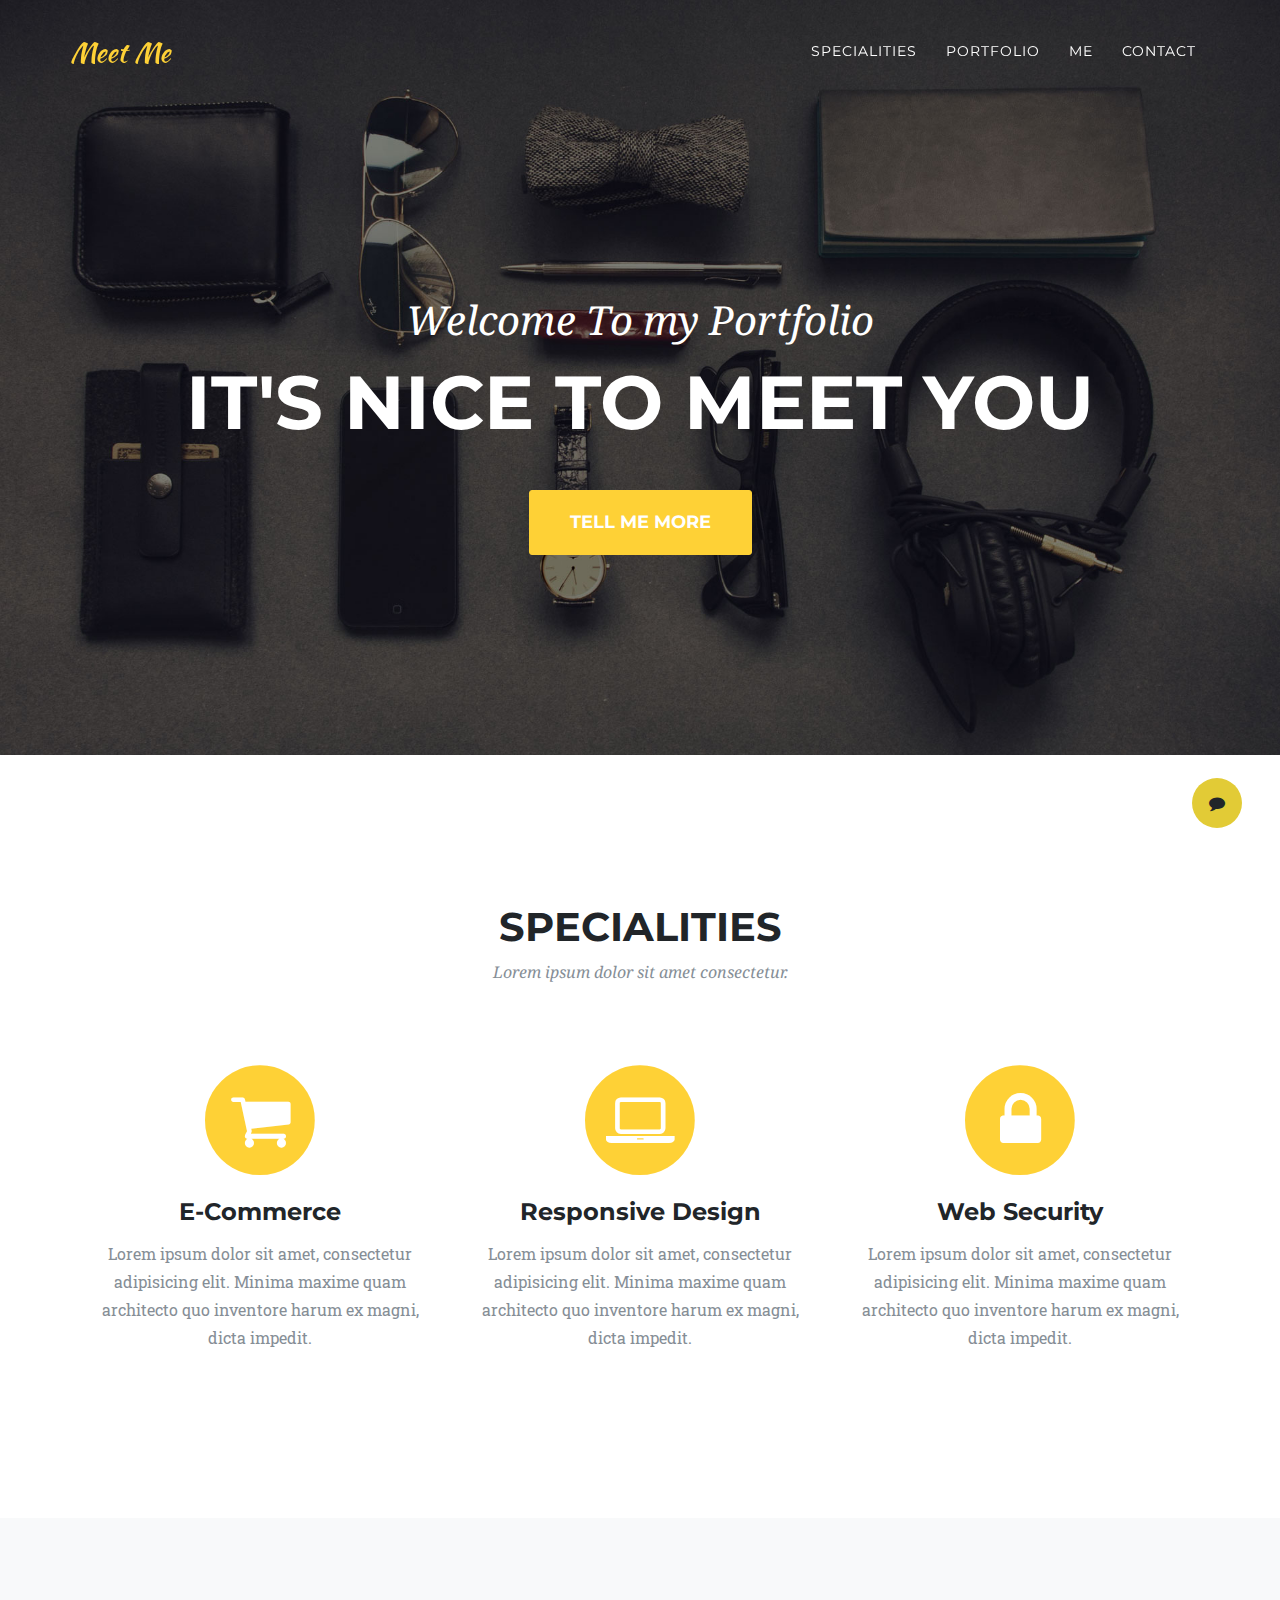
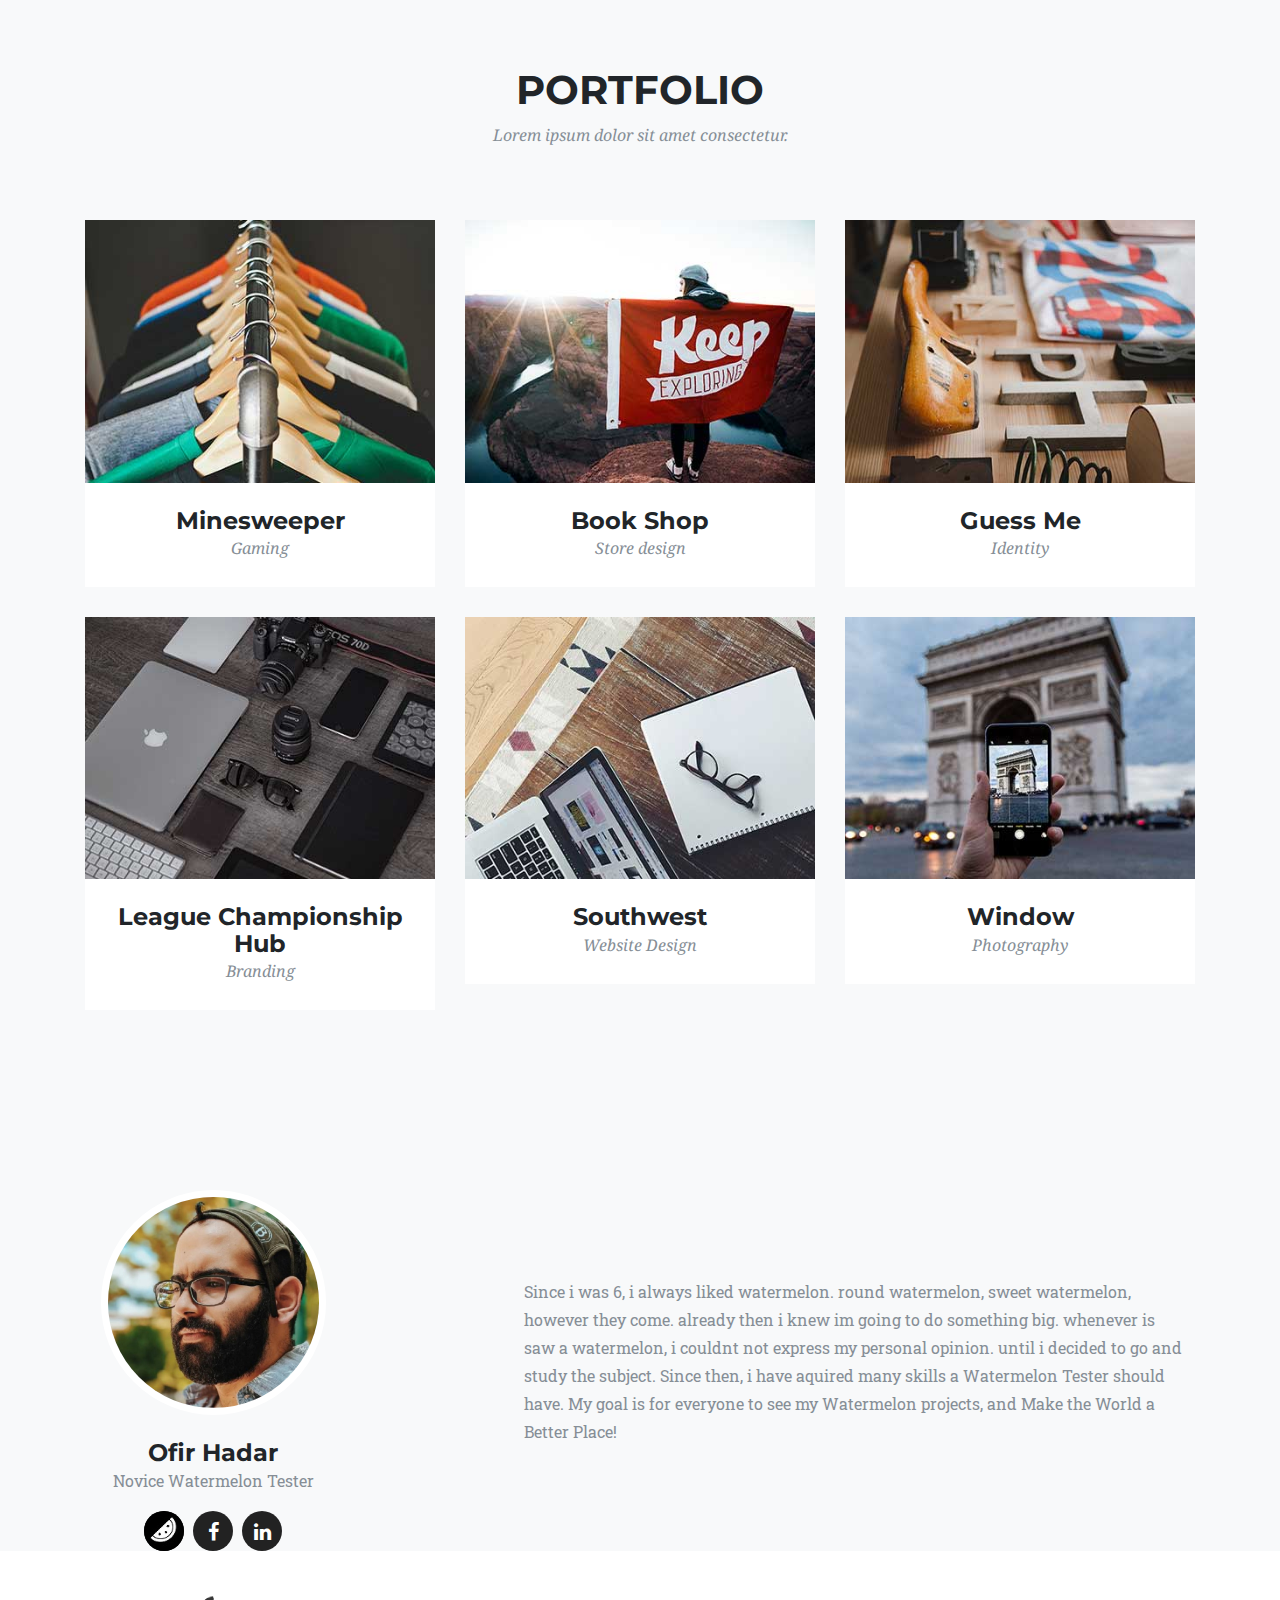
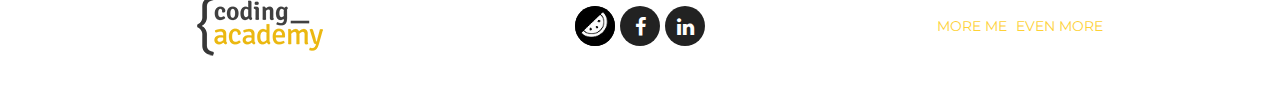
<file: index.html>
<!DOCTYPE html>
<html lang="en">

<head>

  <meta charset="utf-8">
  <meta name="viewport" content="width=device-width, initial-scale=1, shrink-to-fit=no">
  <meta name="description" content="">
  <meta name="author" content="">

  <title>Coaing Academy</title>

  <!-- Bootstrap core CSS -->
  <link href="vendor/bootstrap/css/bootstrap.min.css" rel="stylesheet">

  <!-- Custom fonts for this template -->
  <link href="vendor/font-awesome/css/font-awesome.min.css" rel="stylesheet" type="text/css">
  <link href="https://fonts.googleapis.com/css?family=Montserrat:400,700" rel="stylesheet" type="text/css">
  <link href='https://fonts.googleapis.com/css?family=Kaushan+Script' rel='stylesheet' type='text/css'>
  <link href='https://fonts.googleapis.com/css?family=Droid+Serif:400,700,400italic,700italic' rel='stylesheet'
    type='text/css'>
  <link href='https://fonts.googleapis.com/css?family=Roboto+Slab:400,100,300,700' rel='stylesheet' type='text/css'>

  <!-- Custom styles for this template -->
  <link href="css/ca-gallery.css" rel="stylesheet">

</head>

<body id="page-top">
  <div class="offcanvas-btn" onClick="openCanvas()">
    <i class="fa fa-comment" aria-hidden="true"></i>
  </div>
  <aside class="offcanvas-aside">

    <!-- Contact -->
    <section id="contact">
      <h4>Contact Me</h4>
    </section>

  </aside>

  <!-- Navigation -->
  <nav class="navbar navbar-expand-lg navbar-dark fixed-top" id="mainNav">
    <div class="container">
      <a class="navbar-brand js-scroll-trigger" href="#page-top">Meet Me</a>
      <button class="navbar-toggler navbar-toggler-right" type="button" data-toggle="collapse"
        data-target="#navbarResponsive" aria-controls="navbarResponsive" aria-expanded="false"
        aria-label="Toggle navigation">
        <i class="fa fa-bars"></i>
      </button>
      <div class="collapse navbar-collapse" id="navbarResponsive">
        <ul class="navbar-nav ml-auto">
          <li class="nav-item">
            <a class="nav-link js-scroll-trigger" href="#services">Specialities</a>
          </li>
          <li class="nav-item">
            <a class="nav-link js-scroll-trigger" href="#portfolio">Portfolio</a>
          </li>
          <li class="nav-item">
            <a class="nav-link js-scroll-trigger" href="#me">Me</a>
          </li>
          <li class="nav-item">
            <a class="nav-link js-scroll-trigger" href="#contact">Contact</a>
          </li>
        </ul>
      </div>
    </div>
  </nav>

  <!-- Header -->
  <header class="masthead">
    <div class="container">
      <div class="intro-text">
        <div class="intro-lead-in">Welcome To my Portfolio</div>
        <div class="intro-heading">It's Nice To Meet You</div>
        <a class="btn btn-xl js-scroll-trigger" href="#services">Tell Me More</a>
      </div>
    </div>
  </header>

  <!-- Services -->
  <section id="services">
    <div class="container">
      <div class="row">
        <div class="col-lg-12 text-center">
          <h2 class="section-heading">Specialities</h2>
          <h3 class="section-subheading text-muted">Lorem ipsum dolor sit amet consectetur.</h3>
        </div>
      </div>
      <div class="row text-center">
        <div class="col-md-4">
          <span class="fa-stack fa-4x">
            <i class="fa fa-circle fa-stack-2x text-primary"></i>
            <i class="fa fa-shopping-cart fa-stack-1x fa-inverse"></i>
          </span>
          <h4 class="service-heading">E-Commerce</h4>
          <p class="text-muted">Lorem ipsum dolor sit amet, consectetur adipisicing elit. Minima maxime quam architecto
            quo inventore harum ex
            magni, dicta impedit.</p>
        </div>
        <div class="col-md-4">
          <span class="fa-stack fa-4x">
            <i class="fa fa-circle fa-stack-2x text-primary"></i>
            <i class="fa fa-laptop fa-stack-1x fa-inverse"></i>
          </span>
          <h4 class="service-heading">Responsive Design</h4>
          <p class="text-muted">Lorem ipsum dolor sit amet, consectetur adipisicing elit. Minima maxime quam architecto
            quo inventore harum ex
            magni, dicta impedit.</p>
        </div>
        <div class="col-md-4">
          <span class="fa-stack fa-4x">
            <i class="fa fa-circle fa-stack-2x text-primary"></i>
            <i class="fa fa-lock fa-stack-1x fa-inverse"></i>
          </span>
          <h4 class="service-heading">Web Security</h4>
          <p class="text-muted">Lorem ipsum dolor sit amet, consectetur adipisicing elit. Minima maxime quam architecto
            quo inventore harum ex
            magni, dicta impedit.</p>
        </div>
      </div>
    </div>
  </section>

  <!-- Portfolio Grid -->
  <section class="bg-light" id="portfolio">
    <div class="container">
      <div class="row">
        <div class="col-lg-12 text-center">
          <h2 class="section-heading">Portfolio</h2>
          <h3 class="section-subheading text-muted">Lorem ipsum dolor sit amet consectetur.</h3>
        </div>
      </div>
      <div class="row">
        <div class="col-md-4 col-sm-6 portfolio-item">
          <a class="portfolio-link" data-toggle="modal" href="#portfolioModal1">
            <div class="portfolio-hover">
              <div class="portfolio-hover-content">
                <i class="fa fa-plus fa-3x"></i>
              </div>
            </div>
            <img class="img-fluid" src="img/portfolio/01-thumbnail.jpg" alt="">
          </a>
          <div class="portfolio-caption">
            <h4>Minesweeper</h4>
            <p class="text-muted">Gaming</p>
          </div>
        </div>
        <div class="col-md-4 col-sm-6 portfolio-item">
          <a class="portfolio-link" data-toggle="modal" href="#portfolioModal2">
            <div class="portfolio-hover">
              <div class="portfolio-hover-content">
                <i class="fa fa-plus fa-3x"></i>
              </div>
            </div>
            <img class="img-fluid" src="img/portfolio/02-thumbnail.jpg" alt="">
          </a>
          <div class="portfolio-caption">
            <h4>Book Shop</h4>
            <p class="text-muted">Store design</p>
          </div>
        </div>
        <div class="col-md-4 col-sm-6 portfolio-item">
          <a class="portfolio-link" data-toggle="modal" href="#portfolioModal3">
            <div class="portfolio-hover">
              <div class="portfolio-hover-content">
                <i class="fa fa-plus fa-3x"></i>
              </div>
            </div>
            <img class="img-fluid" src="img/portfolio/03-thumbnail.jpg" alt="">
          </a>
          <div class="portfolio-caption">
            <h4>Guess Me</h4>
            <p class="text-muted">Identity</p>
          </div>
        </div>
        <div class="col-md-4 col-sm-6 portfolio-item">
          <a class="portfolio-link" data-toggle="modal" href="#portfolioModal4">
            <div class="portfolio-hover">
              <div class="portfolio-hover-content">
                <i class="fa fa-plus fa-3x"></i>
              </div>
            </div>
            <img class="img-fluid" src="img/portfolio/04-thumbnail.jpg" alt="">
          </a>
          <div class="portfolio-caption">
            <h4>League Championship Hub</h4>
            <p class="text-muted">Branding</p>
          </div>
        </div>
        <div class="col-md-4 col-sm-6 portfolio-item">
          <a class="portfolio-link" data-toggle="modal" href="#portfolioModal5">
            <div class="portfolio-hover">
              <div class="portfolio-hover-content">
                <i class="fa fa-plus fa-3x"></i>
              </div>
            </div>
            <img class="img-fluid" src="img/portfolio/05-thumbnail.jpg" alt="">
          </a>
          <div class="portfolio-caption">
            <h4>Southwest</h4>
            <p class="text-muted">Website Design</p>
          </div>
        </div>
        <div class="col-md-4 col-sm-6 portfolio-item">
          <a class="portfolio-link" data-toggle="modal" href="#portfolioModal6">
            <div class="portfolio-hover">
              <div class="portfolio-hover-content">
                <i class="fa fa-plus fa-3x"></i>
              </div>
            </div>
            <img class="img-fluid" src="img/portfolio/06-thumbnail.jpg" alt="">
          </a>
          <div class="portfolio-caption">
            <h4>Window</h4>
            <p class="text-muted">Photography</p>
          </div>
        </div>
      </div>
    </div>
  </section>


  <!-- Me -->
  <section class="bg-light" id="me" style="padding: 0px;">
    <div class="row">
      <div class="col-sm-4">
        <div class="team-member">
          <img class="mx-auto rounded-circle" src="img/team/4.jpg" alt="">
          <h4>Ofir Hadar</h4>
          <p class="text-muted">Novice Watermelon Tester</p>
          <ul class="list-inline social-buttons">
            <li class="list-inline-item">
              <a src="img/logos/dsBuffer.jpg" href="#">
                <img class="melon" src="img/logos/dsBuffer.jpg"></img>
              </a>
            </li>
            <li class="list-inline-item">
              <a href="#">
                <i class="fa fa-facebook"></i>
              </a>
            </li>
            <li class="list-inline-item">
              <a href="#">
                <i class="fa fa-linkedin"></i>
              </a>
            </li>
          </ul>
        </div>
      </div>
      <div class="col-sm-8 flex-align-center">
        <p class="large text-muted  about-description">Since i was 6, i always liked watermelon. round watermelon, sweet
          watermelon, however they come. already then i knew im going
          to do something big. whenever is saw a watermelon, i couldnt not express my personal opinion. until i decided
          to go and study the subject. Since then, i have aquired many skills
          a Watermelon Tester should have. My goal is for everyone to see my Watermelon projects, and Make the World a
          Better Place! </p>
      </div>
    </div>
  </section>


  <!-- Footer -->
  <footer>
    <div class="container">
      <div class="row">
        <div class="col-md-4 flex-align-center">
          <a href="http://coding-academy.org" target="_blank">
            <img src="./img/ca-logo.png" alt="">
          </a>
        </div>
        <div class="col-md-4 flex-align-center">
          <ul class="list-inline social-buttons flex-align-center">
            <li class="list-inline-item">
              <a href="#">
                <img class="melon" src="img/logos/dsBuffer.jpg"></img>
              </a>
            </li>
            <li class="list-inline-item flex-align-center">
              <a href="#">
                <i class="fa fa-facebook"></i>
              </a>
            </li>
            <li class="list-inline-item">
              <a href="#">
                <i class="fa fa-linkedin"></i>
              </a>
            </li>
          </ul>
        </div>
        <div class="col-md-4 flex-align-center">
          <ul class="list-inline quicklinks">
            <li class="list-inline-item">
              <a href="#">More Me</a>
            </li>
            <li class="list-inline-item">
              <a href="#">Even More</a>
            </li>
          </ul>
        </div>
      </div>
    </div>
  </footer>

  <!-- Portfolio Modals -->

  <!-- Modal 1 -->
  <div class="portfolio-modal modal fade" id="portfolioModal1" tabindex="-1" role="dialog" aria-hidden="true">
    <div class="modal-dialog">
      <div class="modal-content">
        <div class="close-modal" data-dismiss="modal">
          <div class="lr">
            <div class="rl"></div>
          </div>
        </div>
        <div class="container">
          <div class="row">
            <div class="col-lg-8 mx-auto">
              <div class="modal-body">
                <!-- Project Details Go Here -->
                <h2>Minesweeper</h2>
                <p class="item-intro text-muted">Lorem ipsum dolor sit amet consectetur.</p>
                <!-- <img class="img-fluid d-block mx-auto" src="img/portfolio/01-full.jpg" alt=""> -->
                <p>This is a home made minesweeper. just important for me that people will have fun!! enjoy</p>
                <ul class="list-inline">
                  <li>link: <a href="minesweeper/index.html">Minesweeper</a> </li>
                  <li>Client: Myself</li>
                  <li>Category: Gaming</li>
                </ul>
                <button class="btn btn-primary" data-dismiss="modal" type="button">
                  <i class="fa fa-times"></i>
                  Close Project</button>
              </div>
            </div>
          </div>
        </div>
      </div>
    </div>
  </div>

  <!-- Modal 2 -->
  <div class="portfolio-modal modal fade" id="portfolioModal2" tabindex="-1" role="dialog" aria-hidden="true">
    <div class="modal-dialog">
      <div class="modal-content">
        <div class="close-modal" data-dismiss="modal">
          <div class="lr">
            <div class="rl"></div>
          </div>
        </div>
        <div class="container">
          <div class="row">
            <div class="col-lg-8 mx-auto">
              <div class="modal-body">
                <!-- Project Details Go Here -->
                <h2>Book Shop</h2>
                <p class="item-intro text-muted">Lorem ipsum dolor sit amet consectetur.</p>
                <!-- <img class="img-fluid d-block mx-auto" src="img/portfolio/02-full.jpg" alt=""> -->
                <p>Just some tries to make this book shop.. hope you enjoy!</p>
                <ul class="list-inline">
                  <li>Link: <a href="book-shop/index.html"> Book Shops</a></li>
                  <li>Client: Myself</li>
                  <li>Category: Shop design</li>
                </ul>
                <button class="btn btn-primary" data-dismiss="modal" type="button">
                  <i class="fa fa-times"></i>
                  Close Project</button>
              </div>
            </div>
          </div>
        </div>
      </div>
    </div>
  </div>

  <!-- Modal 3 -->
  <div class="portfolio-modal modal fade" id="portfolioModal3" tabindex="-1" role="dialog" aria-hidden="true">
    <div class="modal-dialog">
      <div class="modal-content">
        <div class="close-modal" data-dismiss="modal">
          <div class="lr">
            <div class="rl"></div>
          </div>
        </div>
        <div class="container">
          <div class="row">
            <div class="col-lg-8 mx-auto">
              <div class="modal-body">
                <!-- Project Details Go Here -->
                <h2>Guess Me</h2>
                <p class="item-intro text-muted">Lorem ipsum dolor sit amet consectetur.</p>
                <!-- <img class="img-fluid d-block mx-auto" src="img/portfolio/03-full.jpg" alt=""> -->
                <p>This is a smart use of Reqursion and jQuery</p>
                <ul class="list-inline">
                  <li>Link: <a href="guess-me/index.html"> Guess Me</a></li>
                  <li>Client: Myself</li>
                  <li>Category: Logic Game</li>
                </ul>
                <button class="btn btn-primary" data-dismiss="modal" type="button">
                  <i class="fa fa-times"></i>
                  Close Project</button>
              </div>
            </div>
          </div>
        </div>
      </div>
    </div>
  </div>

  <!-- Modal 4 -->
  <div class="portfolio-modal modal fade" id="portfolioModal4" tabindex="-1" role="dialog" aria-hidden="true">
    <div class="modal-dialog">
      <div class="modal-content">
        <div class="close-modal" data-dismiss="modal">
          <div class="lr">
            <div class="rl"></div>
          </div>
        </div>
        <div class="container">
          <div class="row">
            <div class="col-lg-8 mx-auto">
              <div class="modal-body">
                <!-- Project Details Go Here -->
                <h2>League Championship Hub</h2>
                <p class="item-intro text-muted">Lorem ipsum dolor sit amet consectetur.</p>
                <img class="img-fluid d-block mx-auto" src="img/portfolio/04-full.jpg" alt="">
                <p>This is a project about a championship of a game... a place to get info and even make money</p>
                <ul class="list-inline">
                  <li>Link: <a href="league-championship/index.html">League Championship</a></li>
                  <li>Client: Me</li>
                  <li>Category: Branding</li>
                </ul>
                <button class="btn btn-primary" data-dismiss="modal" type="button">
                  <i class="fa fa-times"></i>
                  Close Project</button>
              </div>
            </div>
          </div>
        </div>
      </div>
    </div>
  </div>

  <!-- Modal 5 -->
  <div class="portfolio-modal modal fade" id="portfolioModal5" tabindex="-1" role="dialog" aria-hidden="true">
    <div class="modal-dialog">
      <div class="modal-content">
        <div class="close-modal" data-dismiss="modal">
          <div class="lr">
            <div class="rl"></div>
          </div>
        </div>
        <div class="container">
          <div class="row">
            <div class="col-lg-8 mx-auto">
              <div class="modal-body">
                <!-- Project Details Go Here -->
                <h2>Project Name</h2>
                <p class="item-intro text-muted">Lorem ipsum dolor sit amet consectetur.</p>
                <img class="img-fluid d-block mx-auto" src="img/portfolio/05-full.jpg" alt="">
                <p>Use this area to describe your project. Lorem ipsum dolor sit amet, consectetur adipisicing elit. Est
                  blanditiis
                  dolorem culpa incidunt minus dignissimos deserunt repellat aperiam quasi sunt officia expedita beatae
                  cupiditate,
                  maiores repudiandae, nostrum, reiciendis facere nemo!</p>
                <ul class="list-inline">
                  <li>Date: January 2017</li>
                  <li>Client: Southwest</li>
                  <li>Category: Website Design</li>
                </ul>
                <button class="btn btn-primary" data-dismiss="modal" type="button">
                  <i class="fa fa-times"></i>
                  Close Project</button>
              </div>
            </div>
          </div>
        </div>
      </div>
    </div>
  </div>

  <!-- Modal 6 -->
  <div class="portfolio-modal modal fade" id="portfolioModal6" tabindex="-1" role="dialog" aria-hidden="true">
    <div class="modal-dialog">
      <div class="modal-content">
        <div class="close-modal" data-dismiss="modal">
          <div class="lr">
            <div class="rl"></div>
          </div>
        </div>
        <div class="container">
          <div class="row">
            <div class="col-lg-8 mx-auto">
              <div class="modal-body">
                <!-- Project Details Go Here -->
                <h2>Project Name</h2>
                <p class="item-intro text-muted">Lorem ipsum dolor sit amet consectetur.</p>
                <img class="img-fluid d-block mx-auto" src="img/portfolio/06-full.jpg" alt="">
                <p>Use this area to describe your project. Lorem ipsum dolor sit amet, consectetur adipisicing elit. Est
                  blanditiis
                  dolorem culpa incidunt minus dignissimos deserunt repellat aperiam quasi sunt officia expedita beatae
                  cupiditate,
                  maiores repudiandae, nostrum, reiciendis facere nemo!</p>
                <ul class="list-inline">
                  <li>Date: January 2017</li>
                  <li>Client: Window</li>
                  <li>Category: Photography</li>
                </ul>
                <button class="btn btn-primary" data-dismiss="modal" type="button">
                  <i class="fa fa-times"></i>
                  Close Project</button>
              </div>
            </div>
          </div>
        </div>
      </div>
    </div>
  </div>

  <!-- Bootstrap core JavaScript -->
  <script src="vendor/jquery/jquery.min.js"></script>
  <script src="vendor/popper/popper.min.js"></script>
  <script src="vendor/bootstrap/js/bootstrap.min.js"></script>

  <!-- Plugin JavaScript -->
  <script src="vendor/jquery-easing/jquery.easing.min.js"></script>

  <!-- Custom scripts for this template -->
  <script src="js/ca-gallery.js"></script>
  <script src="js/offCanvas.js"></script>
  <script src="js/main.js"></script>


</body>

</html>
</file>
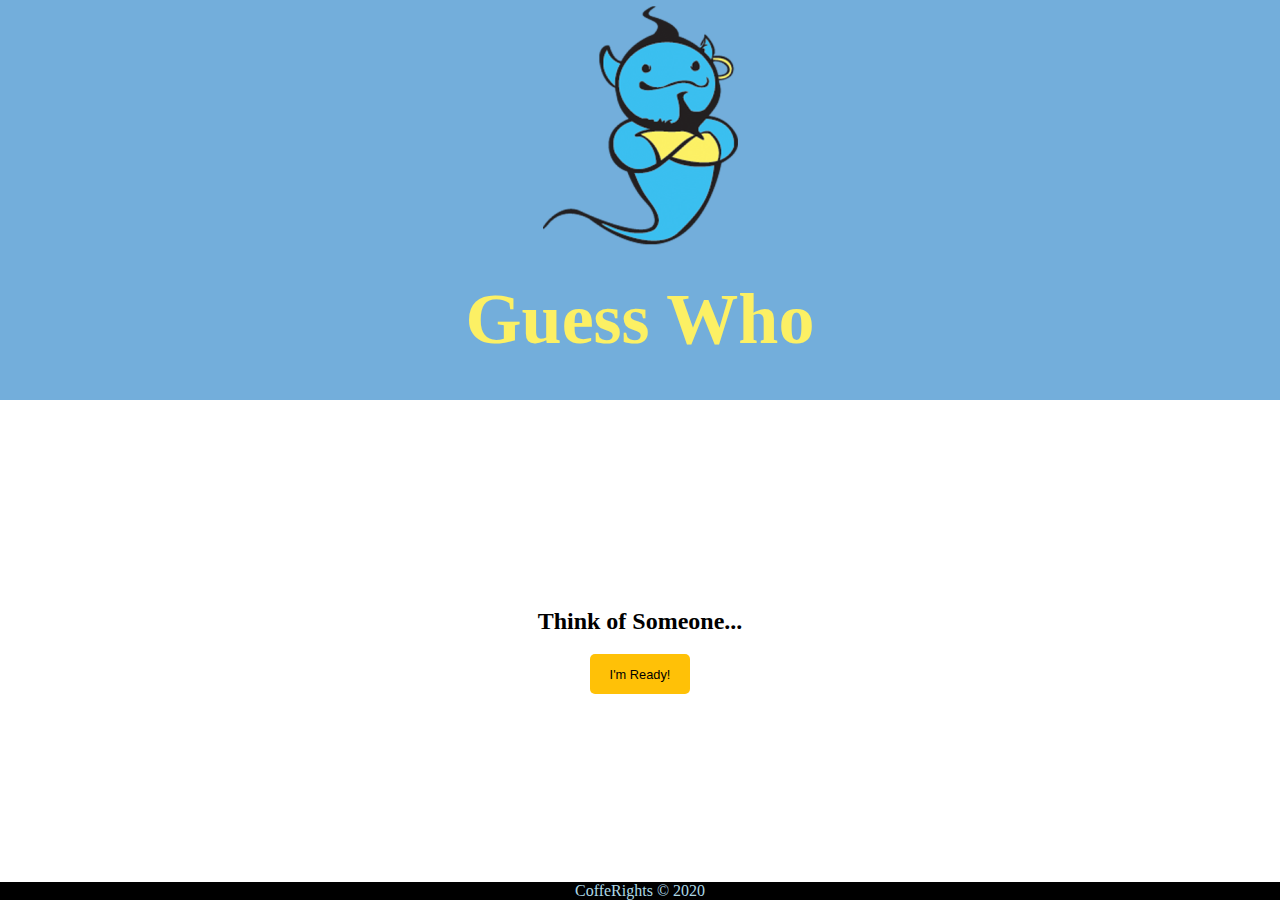
<file: guess-me/index.html>
<!DOCTYPE html>
<html lang="en">
  <head>
    <meta charset="utf-8" />
    <title>Guess-Me</title>
    <link rel="stylesheet" href="css/app.css" />
  </head>

  <body>
    <header>
      <img src="img/layout/logo.png" />
      <h1>Guess Who</h1>
    </header>

    <main>
      <section class="game-start">
        <h2>Think of Someone...</h2>
        <button class="btn btn-start">I'm Ready!</button>
      </section>

      <section class="quest" style="display: none">
        <h2></h2>
        <button class="btn btn-yes">Yes</button>
        <button class="btn btn-no">No</button>
      </section>

      <section class="new-quest" style="display: none">
        <h2>OK, I gave up...</h2>

        <form class="ending-form">
          <label for="newGuess">You thought of: </label>
          <input name="newGuess" type="txt" id="newGuess" placeholder="Your Guess" required />

          <label for="newQuest">Question to differentiate:</label>
          <input name="newQuest" type="txt" id="newQuest" placeholder="The answer is YES for yours" required />

          <button type="submit" class="btn btn-add-guess">Make me Smarter!</button>
        </form>
      </section>
    </main>

    <footer>CoffeRights &copy; 2020</footer>

    <script src="lib/jquery/jquery.js"></script>
    <script src="js/storage-service.js"></script>
    <script src="js/quest-service.js"></script>
    <script src="js/quest-controller.js"></script>
  </body>
</html>
</file>
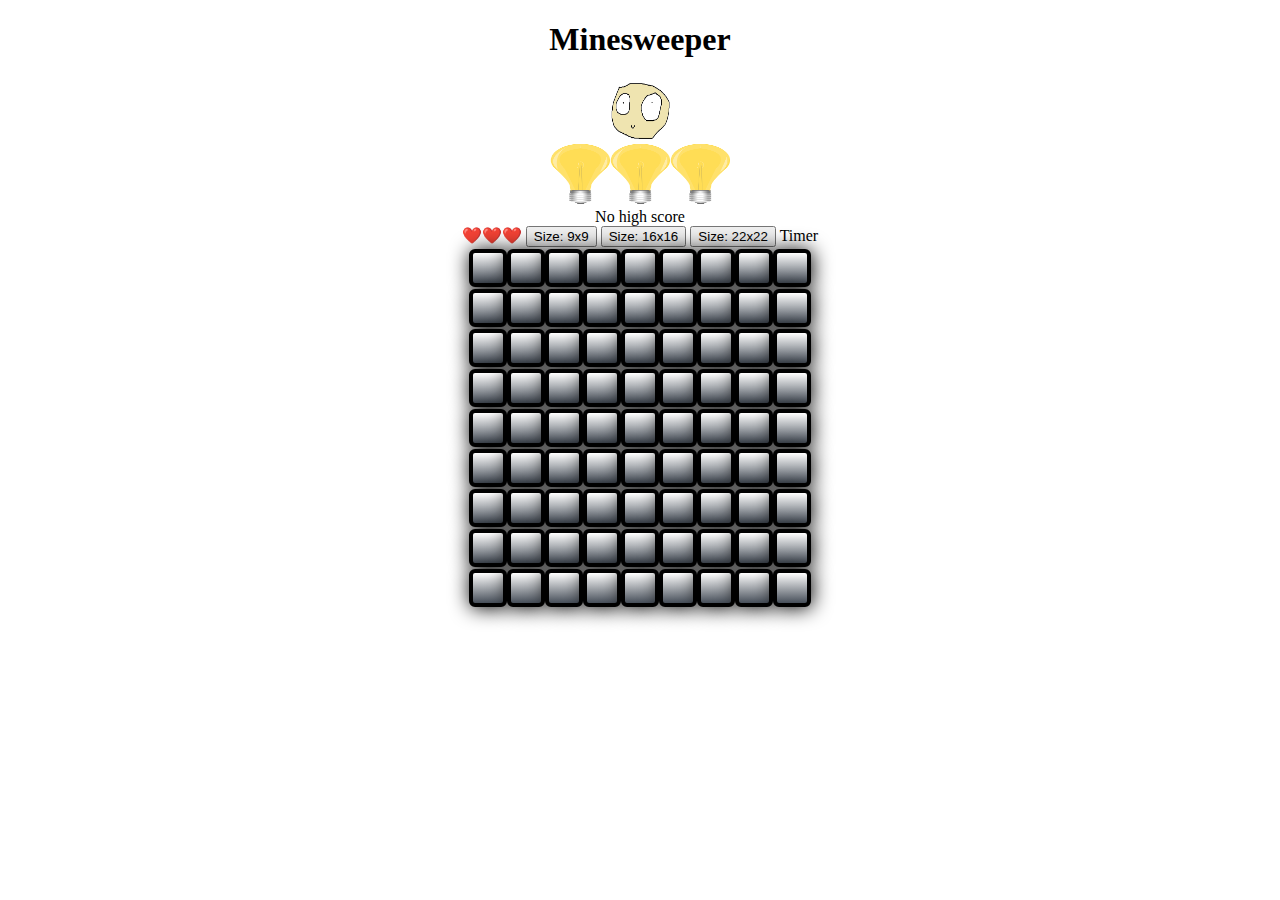
<file: minesweeper/index.html>
<!DOCTYPE html>
<html lang="en">

<head>
    <meta charset="UTF-8">
    <meta name="viewport" content="width=device-width, initial-scale=1.0">
    <title>Minesweeper</title>
    <link rel="stylesheet" href="css/main.css">
    <h1 class='headline'>Minesweeper</h1>
</head>

<body onload="initGame()">
    <div>
        <input onclick=initGame(gLevel.SIZE) type="image" src="img/idle.png" />
    </div>
    <div class='hints'>
        <input id='hint0' onclick=hint(0) type="image" src="img/on-hint.png" />
        <input id='hint1' onclick=hint(1) type="image" src="img/on-hint.png" />
        <input id='hint2' onclick=hint(2) type="image" src="img/on-hint.png" />

    </div>
<div>
    <span id='high-score'></span>
</div>
    <div>
        <span id='lives'>lives</span>

        <button onclick=initGame(9)>Size: 9x9</button>
        <button onclick=initGame(16)>Size: 16x16</button>
        <button onclick=initGame(22)>Size: 22x22</button>
        <span id="timer">Timer</span>
        <table>
            <tbody class="board"></tbody>
        </table>
    </div>



    <script src="js/main.js"></script>
</body>

</html>
</file>
<file: css/ca-gallery.css>
body {
    overflow-x: hidden;
    font-family: 'Roboto Slab', 'Helvetica Neue', Helvetica, Arial, sans-serif;
}
p {
    line-height: 1.75;
}
a {
    color: #fed136;
}
a.active,
a:active,
a:focus,
a:hover {
    color: #fec503;
}
h1,
h2,
h3,
h4,
h5,
h6 {
    font-weight: 700;
    font-family: 'Montserrat', 'Helvetica Neue', Helvetica, Arial, sans-serif;
    text-transform: uppercase;
}
section {
    padding: 100px 0;
}
section h2.section-heading {
    font-size: 40px;
    margin-top: 0;
    margin-bottom: 15px;
}
section h3.section-subheading {
    font-size: 16px;
    font-weight: 400;
    font-style: italic;
    margin-bottom: 75px;
    text-transform: none;
    font-family: 'Droid Serif', 'Helvetica Neue', Helvetica, Arial, sans-serif;
}
@media (min-width: 768px) {
    section {
        padding: 150px 0;
    }
}
::-moz-selection {
    background: #fed136;
    text-shadow: none;
}
::selection {
    background: #fed136;
    text-shadow: none;
}
img::selection {
    background: transparent;
}
img::-moz-selection {
    background: transparent;
}
body {
    -webkit-tap-highlight-color: #fed136;
}
.offcanvas-btn {
    z-index: 100000;
    position: fixed;
    bottom: 8%;
    right: 3%;
    height: 50px;
    width: 50px;
    background: #e2cb36;
    border-radius: 50%;
    display: flex;
    justify-content: center;
    align-items: center;
    cursor: pointer;
    margin-right: 0;
    transition: all 0.3s ease;
}
.offcanvas-btn-open {
    margin-right: 80vw;
}
.offcanvas-aside {
    position: fixed;
    height: 100%;
    background: red;
    width: 80vw;
    right: -80vw;
    z-index: 10;
    transition: all 0.3s ease;
    display: flex;
    flex-direction: column;
    align-items: center;
    justify-content: space-around;
}
.offcanvas-aside img {
    border-radius: 50%;
}
.offcanvas-aside p {
    text-align: center;
}
.offcanvas-aside .offcanvas-content-suffix {
    height: 20%;
}

@media (min-width: 575px) {
    .offcanvas-btn-open {
        margin-right: 30vw;
    }
    .offcanvas-aside {
        width: 30vw;
        right: -30vw;
    }
}
.offcanvas-aside-open {
    right: 0;
    
}

#mainNav {
    background-color: #222222;
    z-index: 5;
}
#mainNav .navbar-toggler {
    font-size: 12px;
    right: 0;
    padding: 13px;
    text-transform: uppercase;
    color: white;
    border: 0;
    background-color: #fed136;
    font-family: 'Montserrat', 'Helvetica Neue', Helvetica, Arial, sans-serif;
    text-transform: uppercase;
}
#mainNav .navbar-brand {
    color: #fed136;
    font-family: 'Kaushan Script', 'Helvetica Neue', Helvetica, Arial, cursive;
}
#mainNav .navbar-brand.active,
#mainNav .navbar-brand:active,
#mainNav .navbar-brand:focus,
#mainNav .navbar-brand:hover {
    color: #fec503;
}
#mainNav .navbar-nav .nav-item .nav-link {
    font-size: 90%;
    font-weight: 400;
    padding: 0.75em 0;
    letter-spacing: 1px;
    color: white;
    font-family: 'Montserrat', 'Helvetica Neue', Helvetica, Arial, sans-serif;
    text-transform: uppercase;
}
#mainNav .navbar-nav .nav-item .nav-link.active,
#mainNav .navbar-nav .nav-item .nav-link:hover {
    color: #fed136;
}
@media (min-width: 992px) {
    
    #mainNav {
        padding-top: 25px;
        padding-bottom: 25px;
        -webkit-transition: padding-top 0.3s, padding-bottom 0.3s;
        -moz-transition: padding-top 0.3s, padding-bottom 0.3s;
        transition: padding-top 0.3s, padding-bottom 0.3s;
        border: none;
        background-color: transparent;
    }
    #mainNav .navbar-brand {
        font-size: 1.75em;
        -webkit-transition: all 0.3s;
        -moz-transition: all 0.3s;
        transition: all 0.3s;
    }
    #mainNav .navbar-nav .nav-item .nav-link {
        padding: 1.1em 1em !important;
    }
    #mainNav.navbar-shrink {
        padding-top: 0;
        padding-bottom: 0;
        background-color: #222222;
    }
    #mainNav.navbar-shrink .navbar-brand {
        font-size: 1.25em;
        padding: 12px 0;
    }
   
}
header.masthead {
    text-align: center;
    color: white;
    background-image: url("../img/header-bg.jpg");
    background-repeat: no-repeat;
    background-attachment: scroll;
    background-position: center center;
    -webkit-background-size: cover;
    -moz-background-size: cover;
    -o-background-size: cover;
    background-size: cover;
}
header.masthead .intro-text {
    padding-top: 150px;
    padding-bottom: 100px;
}
header.masthead .intro-text .intro-lead-in {
    font-size: 22px;
    font-style: italic;
    line-height: 22px;
    margin-bottom: 25px;
    font-family: 'Droid Serif', 'Helvetica Neue', Helvetica, Arial, sans-serif;
}
header.masthead .intro-text .intro-heading {
    font-size: 50px;
    font-weight: 700;
    line-height: 50px;
    margin-bottom: 25px;
    font-family: 'Montserrat', 'Helvetica Neue', Helvetica, Arial, sans-serif;
    text-transform: uppercase;
}
@media (min-width: 768px) {
    header.masthead .intro-text {
        padding-top: 300px;
        padding-bottom: 200px;
    }
    header.masthead .intro-text .intro-lead-in {
        font-size: 40px;
        font-style: italic;
        line-height: 40px;
        margin-bottom: 25px;
        font-family: 'Droid Serif', 'Helvetica Neue', Helvetica, Arial, sans-serif;
    }
    header.masthead .intro-text .intro-heading {
        font-size: 75px;
        font-weight: 700;
        line-height: 75px;
        margin-bottom: 50px;
        font-family: 'Montserrat', 'Helvetica Neue', Helvetica, Arial, sans-serif;
        text-transform: uppercase;
    }
}
.service-heading {
    margin: 15px 0;
    text-transform: none;
}

#portfolio .portfolio-item {
    right: 0;
    margin: 0 0 15px;
}
#portfolio .portfolio-item .portfolio-link {
    position: relative;
    display: block;
    max-width: 400px;
    margin: 0 auto;
    cursor: pointer;
}
#portfolio .portfolio-item .portfolio-link .portfolio-hover {
    position: absolute;
    width: 100%;
    height: 100%;
    -webkit-transition: all ease 0.5s;
    -moz-transition: all ease 0.5s;
    transition: all ease 0.5s;
    opacity: 0;
    background: rgba(254, 209, 54, 0.9);
}
#portfolio .portfolio-item .portfolio-link .portfolio-hover:hover {
    opacity: 1;
}
#portfolio .portfolio-item .portfolio-link .portfolio-hover .portfolio-hover-content {
    font-size: 20px;
    position: absolute;
    top: 50%;
    width: 100%;
    height: 20px;
    margin-top: -12px;
    text-align: center;
    color: white;
}
#portfolio .portfolio-item .portfolio-link .portfolio-hover .portfolio-hover-content i {
    margin-top: -12px;
}
#portfolio .portfolio-item .portfolio-link .portfolio-hover .portfolio-hover-content h3,
#portfolio .portfolio-item .portfolio-link .portfolio-hover .portfolio-hover-content h4 {
    margin: 0;
}
#portfolio .portfolio-item .portfolio-caption {
    max-width: 400px;
    margin: 0 auto;
    padding: 25px;
    text-align: center;
    background-color: white;
}
#portfolio .portfolio-item .portfolio-caption h4 {
    margin: 0;
    text-transform: none;
}
#portfolio .portfolio-item .portfolio-caption p {
    font-size: 16px;
    font-style: italic;
    margin: 0;
    font-family: 'Droid Serif', 'Helvetica Neue', Helvetica, Arial, sans-serif;
}
#portfolio * {
    z-index: 2;
}
@media (min-width: 767px) {
    #portfolio .portfolio-item {
        margin: 0 0 30px;
    }
}
.portfolio-modal .modal-dialog {
    max-width: none;
    height: 100%;
    margin: 0;
}
.portfolio-modal .modal-content {
    min-height: 100%;
    padding: 100px 0;
    text-align: center;
    border: none;
    border-radius: 0;
    background-clip: border-box;
    -webkit-box-shadow: none;
    box-shadow: none;
}
.portfolio-modal .modal-content h2 {
    font-size: 3em;
    margin-bottom: 15px;
}
.portfolio-modal .modal-content p {
    margin-bottom: 30px;
}
.portfolio-modal .modal-content p.item-intro {
    font-size: 16px;
    font-style: italic;
    margin: 20px 0 30px;
    font-family: 'Droid Serif', 'Helvetica Neue', Helvetica, Arial, sans-serif;
}
.portfolio-modal .modal-content ul.list-inline {
    margin-top: 0;
    margin-bottom: 30px;
}
.portfolio-modal .modal-content img {
    margin-bottom: 30px;
}
.portfolio-modal .modal-content button {
    cursor: pointer;
}
.portfolio-modal .close-modal {
    position: absolute;
    top: 25px;
    right: 25px;
    width: 75px;
    height: 75px;
    cursor: pointer;
    background-color: transparent;
}
.portfolio-modal .close-modal:hover {
    opacity: 0.3;
}
.portfolio-modal .close-modal .lr {
    /* Safari and Chrome */
    
    z-index: 1051;
    width: 1px;
    height: 75px;
    margin-left: 35px;
    /* IE 9 */
    
    -webkit-transform: rotate(45deg);
    -ms-transform: rotate(45deg);
    transform: rotate(45deg);
    background-color: #222222;
}
.portfolio-modal .close-modal .lr .rl {
    /* Safari and Chrome */
    
    z-index: 1052;
    width: 1px;
    height: 75px;
    /* IE 9 */
    
    -webkit-transform: rotate(90deg);
    -ms-transform: rotate(90deg);
    transform: rotate(90deg);
    background-color: #222222;
}
.portfolio-modal .modal-backdrop {
    display: none;
    opacity: 0;
}
.timeline {
    position: relative;
    padding: 0;
    list-style: none;
}
.timeline:before {
    position: absolute;
    top: 0;
    bottom: 0;
    left: 40px;
    width: 2px;
    margin-left: -1.5px;
    content: '';
    background-color: #f1f1f1;
}
.timeline > li {
    position: relative;
    min-height: 50px;
    margin-bottom: 50px;
}
.timeline > li:after,
.timeline > li:before {
    display: table;
    content: ' ';
}
.timeline > li:after {
    clear: both;
}
.timeline > li .timeline-panel {
    position: relative;
    float: right;
    width: 100%;
    padding: 0 20px 0 100px;
    text-align: left;
}
.timeline > li .timeline-panel:before {
    right: auto;
    left: -15px;
    border-right-width: 15px;
    border-left-width: 0;
}
.timeline > li .timeline-panel:after {
    right: auto;
    left: -14px;
    border-right-width: 14px;
    border-left-width: 0;
}
.timeline > li .timeline-image {
    position: absolute;
    z-index: 100;
    left: 0;
    width: 80px;
    height: 80px;
    margin-left: 0;
    text-align: center;
    color: white;
    border: 7px solid #f1f1f1;
    border-radius: 100%;
    background-color: #fed136;
}
.timeline > li .timeline-image h4 {
    font-size: 10px;
    line-height: 14px;
    margin-top: 12px;
}
.timeline > li.timeline-inverted > .timeline-panel {
    float: right;
    padding: 0 20px 0 100px;
    text-align: left;
}
.timeline > li.timeline-inverted > .timeline-panel:before {
    right: auto;
    left: -15px;
    border-right-width: 15px;
    border-left-width: 0;
}
.timeline > li.timeline-inverted > .timeline-panel:after {
    right: auto;
    left: -14px;
    border-right-width: 14px;
    border-left-width: 0;
}
.timeline > li:last-child {
    margin-bottom: 0;
}
.timeline .timeline-heading h4 {
    margin-top: 0;
    color: inherit;
}
.timeline .timeline-heading h4.subheading {
    text-transform: none;
}
.timeline .timeline-body > ul,
.timeline .timeline-body > p {
    margin-bottom: 0;
}
@media (min-width: 768px) {
    .timeline:before {
        left: 50%;
    }
    .timeline > li {
        min-height: 100px;
        margin-bottom: 100px;
    }
    .timeline > li .timeline-panel {
        float: left;
        width: 41%;
        padding: 0 20px 20px 30px;
        text-align: right;
    }
    .timeline > li .timeline-image {
        left: 50%;
        width: 100px;
        height: 100px;
        margin-left: -50px;
    }
    .timeline > li .timeline-image h4 {
        font-size: 13px;
        line-height: 18px;
        margin-top: 16px;
    }
    .timeline > li.timeline-inverted > .timeline-panel {
        float: right;
        padding: 0 30px 20px 20px;
        text-align: left;
    }
}
@media (min-width: 992px) {
    .timeline > li {
        min-height: 150px;
    }
    .timeline > li .timeline-panel {
        padding: 0 20px 20px;
    }
    .timeline > li .timeline-image {
        width: 150px;
        height: 150px;
        margin-left: -75px;
    }
    .timeline > li .timeline-image h4 {
        font-size: 18px;
        line-height: 26px;
        margin-top: 30px;
    }
    .timeline > li.timeline-inverted > .timeline-panel {
        padding: 0 20px 20px;
    }
}
@media (min-width: 1200px) {
    .timeline > li {
        min-height: 170px;
    }
    .timeline > li .timeline-panel {
        padding: 0 20px 20px 100px;
    }
    .timeline > li .timeline-image {
        width: 170px;
        height: 170px;
        margin-left: -85px;
    }
    .timeline > li .timeline-image h4 {
        margin-top: 40px;
    }
    .timeline > li.timeline-inverted > .timeline-panel {
        padding: 0 100px 20px 20px;
    }
}
.team-member {
    text-align: center;
}
.team-member img {
    width: 225px;
    height: 225px;
    border: 7px solid white;
}

.team-member .melon{
    height: 40px;
    width: 40px;
    border-radius: 50%;
    padding: 0%;
    border: 0px;
    margin-bottom: 5px;
    
}
.team-member h4 {
    margin-top: 25px;
    margin-bottom: 0;
    text-transform: none;
}
.team-member p {
    margin-top: 0;
}
.about-description {
    max-width: 80%;
}
@media (max-width: 800px) {
    .about-description {
        text-align: center;
        margin-top: 1rem;
        margin-bottom: 1rem;
    }
}
footer {
    padding: 25px 0;
    text-align: center;
}
footer span.copyright {
    font-size: 90%;
    line-height: 40px;
    text-transform: none;
    font-family: 'Montserrat', 'Helvetica Neue', Helvetica, Arial, sans-serif;
    text-transform: uppercase;
}
footer ul.quicklinks {
    font-size: 90%;
    line-height: 40px;
    margin-bottom: 0;
    text-transform: none;
    font-family: 'Montserrat', 'Helvetica Neue', Helvetica, Arial, sans-serif;
    text-transform: uppercase;
}
ul.social-buttons {
    margin-bottom: 0;
}
ul.social-buttons li a {
    font-size: 20px;
    line-height: 40px;
    display: block;
    width: 40px;
    height: 40px;
    -webkit-transition: all 0.3s;
    -moz-transition: all 0.3s;
    transition: all 0.3s;
    color: white;
    border-radius: 100%;
    outline: none;
    background-color: #222222;
}
ul.social-buttons li a:active,
ul.social-buttons li a:focus,
ul.social-buttons li a:hover {
    background-color: #fed136;
}
.flex-align-center {
    display: flex;
    justify-content: center;
    align-items: center;
}
.text-primary {
    color: #fed136 !important;
}
.btn-primary {
    font-weight: 700;
    color: white;
    border-color: #fed136;
    background-color: #fed136;
    font-family: 'Montserrat', 'Helvetica Neue', Helvetica, Arial, sans-serif;
    text-transform: uppercase;
}
.btn-primary.focus,
.btn-primary:focus {
    color: white;
    border-color: #b48b01;
    background-color: #fec503;
}
.btn-primary:hover {
    color: white;
    border-color: #f6bf01;
    background-color: #fec503;
}
.btn-primary.active,
.btn-primary:active,
.open > .btn-primary.dropdown-toggle {
    color: white;
    border-color: #f6bf01;
    background-color: #fec503;
}
.btn-primary.active.focus,
.btn-primary.active:focus,
.btn-primary.active:hover,
.btn-primary:active.focus,
.btn-primary:active:focus,
.btn-primary:active:hover,
.open > .btn-primary.dropdown-toggle.focus,
.open > .btn-primary.dropdown-toggle:focus,
.open > .btn-primary.dropdown-toggle:hover {
    color: white;
    border-color: #b48b01;
    background-color: #dcab01;
}
.btn-primary.active,
.btn-primary:active,
.open > .btn-primary.dropdown-toggle {
    background-image: none;
}
.btn-primary.disabled.focus,
.btn-primary.disabled:focus,
.btn-primary.disabled:hover,
.btn-primary[disabled].focus,
.btn-primary[disabled]:focus,
.btn-primary[disabled]:hover,
fieldset[disabled] .btn-primary.focus,
fieldset[disabled] .btn-primary:focus,
fieldset[disabled] .btn-primary:hover {
    border-color: #fed136;
    background-color: #fed136;
}
.btn-primary .badge {
    color: #fed136;
    background-color: white;
}
.btn-xl {
    font-size: 18px;
    font-weight: 700;
    padding: 20px 40px;
    border-radius: 3px;
    color: white;
    border-color: #fed136;
    background-color: #fed136;
    font-family: 'Montserrat', 'Helvetica Neue', Helvetica, Arial, sans-serif;
    text-transform: uppercase;
}
.btn-xl.focus,
.btn-xl:focus {
    color: white;
    border-color: #b48b01;
    background-color: #fec503;
}
.btn-xl:hover {
    color: white;
    border-color: #f6bf01;
    background-color: #fec503;
}
.btn-xl.active,
.btn-xl:active,
.open > .btn-xl.dropdown-toggle {
    color: white;
    border-color: #f6bf01;
    background-color: #fec503;
}
.btn-xl.active.focus,
.btn-xl.active:focus,
.btn-xl.active:hover,
.btn-xl:active.focus,
.btn-xl:active:focus,
.btn-xl:active:hover,
.open > .btn-xl.dropdown-toggle.focus,
.open > .btn-xl.dropdown-toggle:focus,
.open > .btn-xl.dropdown-toggle:hover {
    color: white;
    border-color: #b48b01;
    background-color: #dcab01;
}
.btn-xl.active,
.btn-xl:active,
.open > .btn-xl.dropdown-toggle {
    background-image: none;
}
.btn-xl.disabled.focus,
.btn-xl.disabled:focus,
.btn-xl.disabled:hover,
.btn-xl[disabled].focus,
.btn-xl[disabled]:focus,
.btn-xl[disabled]:hover,
fieldset[disabled] .btn-xl.focus,
fieldset[disabled] .btn-xl:focus,
fieldset[disabled] .btn-xl:hover {
    border-color: #fed136;
    background-color: #fed136;
}
.btn-xl .badge {
    color: #fed136;
    background-color: white;
}

/* reset bootstrap*/
.row {
    margin-right: 0;
    margin-left: 0;
}

.container {
    padding-right: 0;
    padding-left: 0;
}

.melon{
    height: 40px;
    width: 40px;
    border-radius: 50%;
    padding: 0%;
    border: 0px;
    margin-bottom: 5px;
}
</file>
<file: guess-me/css/app.css>
body {
  display: flex;
  margin: 0;
  min-height: 100vh;
  flex-direction: column;
}

header {
  background-color: #73aedb;
  text-align: center;
  color: #fcf064;
  font-size: 3em;
  height: 400px;
}

footer {
  background-color: black;
  text-align: center;
  color: lightblue;
}

main {
  flex: 1;
  display: flex;
  flex-direction: column;
  align-items: center;
  justify-content: center;
  text-align: center;
}

header h1 {
  font-size: 1.5em;
  margin-top: 20px;
}

.ending-form {
  display: flex;
  flex-direction: column;
  align-items: center;
}
.ending-form input {
  margin: 10px;
  font-size: 1em;
}
.ending-form label{
  font-weight: bold;
}
.ending-form input,label {
  height: 40px;
  width: 300px;
}

.btn {
  width: 100px;
  height: 40px;
  outline: none;
  border: none;
  border-radius: 5px;
  font-size: 0.8em;
  cursor: pointer;
}
.btn-start {
  background-color: #ffc107;
}
.btn-yes {
  background-color: #28a745;
}

.btn-no {
  background-color: #ff0018;
}

.btn-add-guess {
  background-color: #fd7e14;
  width: 250px;
  color: white;
}
</file>
<file: minesweeper/css/main.css>
body {
    text-align: center;
}

table {
    margin: auto;
}

input{
width: 60px;
height: 60px;

}

.cell {
    background: #FFFFFF;
    background-image: -webkit-linear-gradient(top, #FFFFFF, #474F5A);
    background-image: -moz-linear-gradient(top, #FFFFFF, #474F5A);
    background-image: -ms-linear-gradient(top, #FFFFFF, #474F5A);
    background-image: -o-linear-gradient(top, #FFFFFF, #474F5A);
    background-image: linear-gradient(to bottom, #FFFFFF, #474F5A);
    -webkit-border-radius: 6px;
    -moz-border-radius: 6px;
    border-radius: 6px;
    height: 10px;
    line-height: 10px;
    color: #FFFFFF;
    font-family: Open Sans;
    width: 10px;
    font-size: 20px;
    font-weight: 300;
    padding: 10px;
    box-shadow: 1px 1px 20px 0px #000000;
    -webkit-box-shadow: 1px 1px 20px 0px #000000;
    -moz-box-shadow: 1px 1px 20px 0px #000000;
    text-shadow: 1px 1px 11px #000000;
    border: solid #000000 4px;
    text-decoration: none;
    display: inline-block;
    cursor: pointer;
    text-align: center;
}

.cell:hover {
    border: solid #3A3A3A 4px;
    background: #474F5A;
    background-image: -webkit-linear-gradient(top, #474F5A, #FFFFFF);
    background-image: -moz-linear-gradient(top, #474F5A, #FFFFFF);
    background-image: -ms-linear-gradient(top, #474F5A, #FFFFFF);
    background-image: -o-linear-gradient(top, #474F5A, #FFFFFF);
    background-image: linear-gradient(to bottom, #474F5A, #FFFFFF);
    -webkit-border-radius: 6px;
    -moz-border-radius: 6px;
    border-radius: 6px;
    text-decoration: none;
}
</file>
